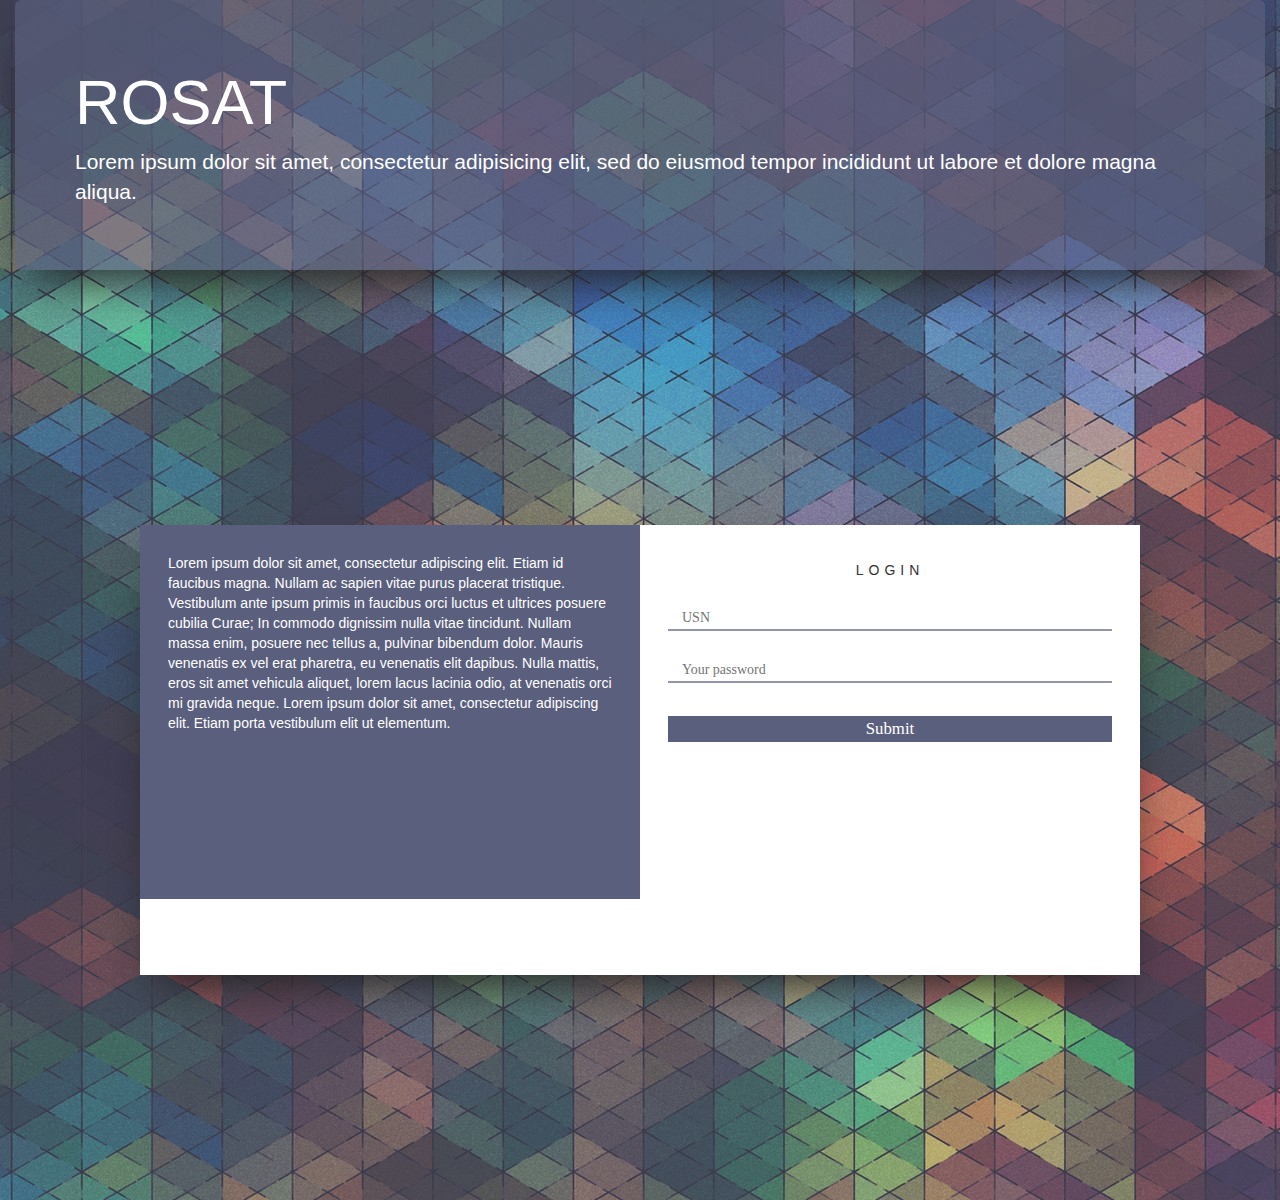
<file: index.html>
<!DOCTYPE html>
<html lang="en">
<head>
  <title>ROSAT</title>
  <meta charset="utf-8">
  <meta name="viewport" content="width=device-width, initial-scale=1">
  <link href="css/style0.css" rel="stylesheet">
  <link href="bootstrap/css/bootstrap.min.css" rel="stylesheet">
  <script src="bootstrap/js/bootstrap.min.js"></script>
  <script src="https://ajax.googleapis.com/ajax/libs/jquery/1.12.4/jquery.min.js"></script>
  </head>
<body>
  <div class="container-fluid">
  <div class="jumbotron">
      <h1>ROSAT</h1>
      <p>Lorem ipsum dolor sit amet, consectetur adipisicing elit, sed do eiusmod tempor incididunt ut labore et dolore magna aliqua.</p>
    </div>
  <div class="contain-all">
      <div class="container-fluid form-wrap">
    <div class="row">
      <div class="col-md-6 details">
        <p>Lorem ipsum dolor sit amet, consectetur adipiscing elit. Etiam id faucibus magna. Nullam ac sapien vitae purus placerat tristique. Vestibulum ante ipsum primis in faucibus orci luctus et ultrices posuere cubilia Curae; In commodo dignissim nulla vitae tincidunt. Nullam massa enim, posuere nec tellus a, pulvinar bibendum dolor. Mauris venenatis ex vel erat pharetra, eu venenatis elit dapibus. Nulla mattis, eros sit amet vehicula aliquet, lorem lacus lacinia odio, at venenatis orci mi gravida neque. Lorem ipsum dolor sit amet, consectetur adipiscing elit. Etiam porta vestibulum elit ut elementum.</p>
      </div>
      <div class="col-md-6">
        <form action="index1.html">
          <h5>Login</h5>
          <input type="text" placeholder="USN" required>
          <input type="password" placeholder="Your password" required>
          <input type="Submit" value="Submit"/>
        </form>
      </div>
    </div>
  </div>
</div>
</div>
</body>
</html>
</file>
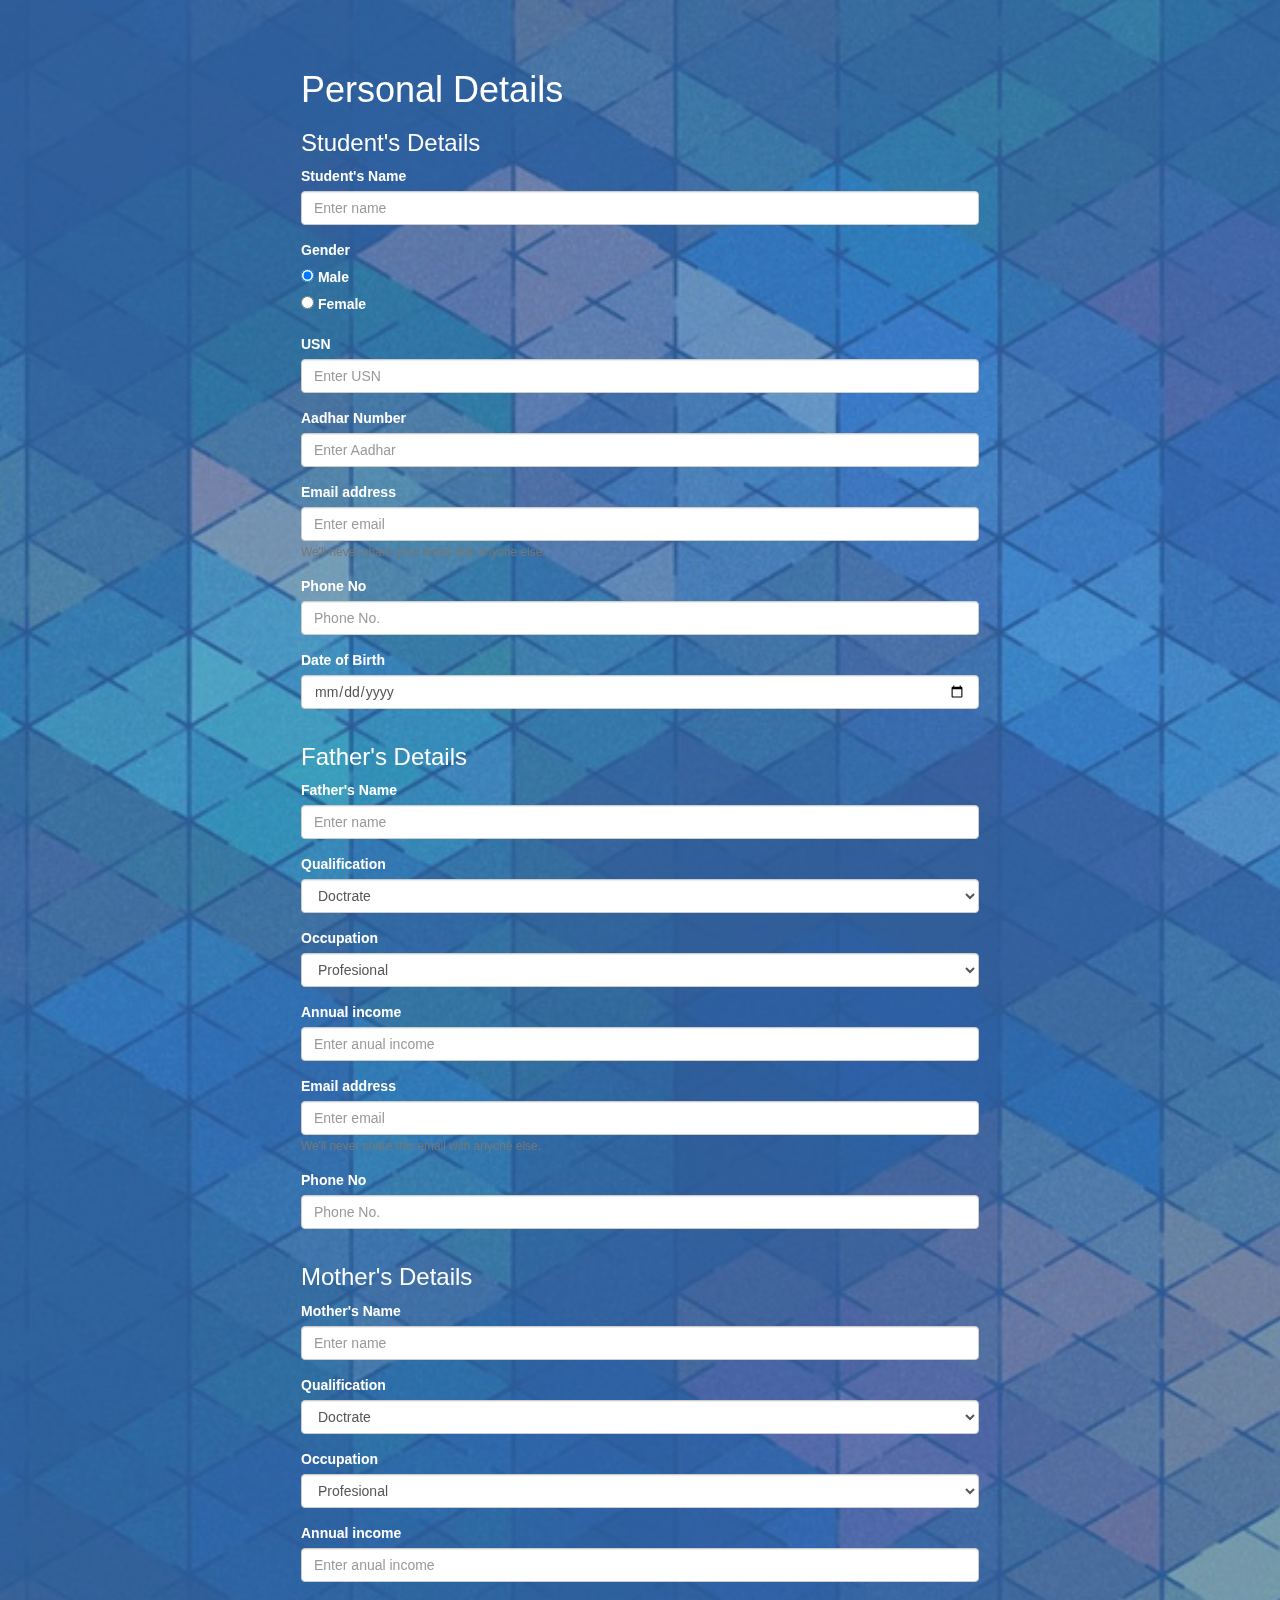
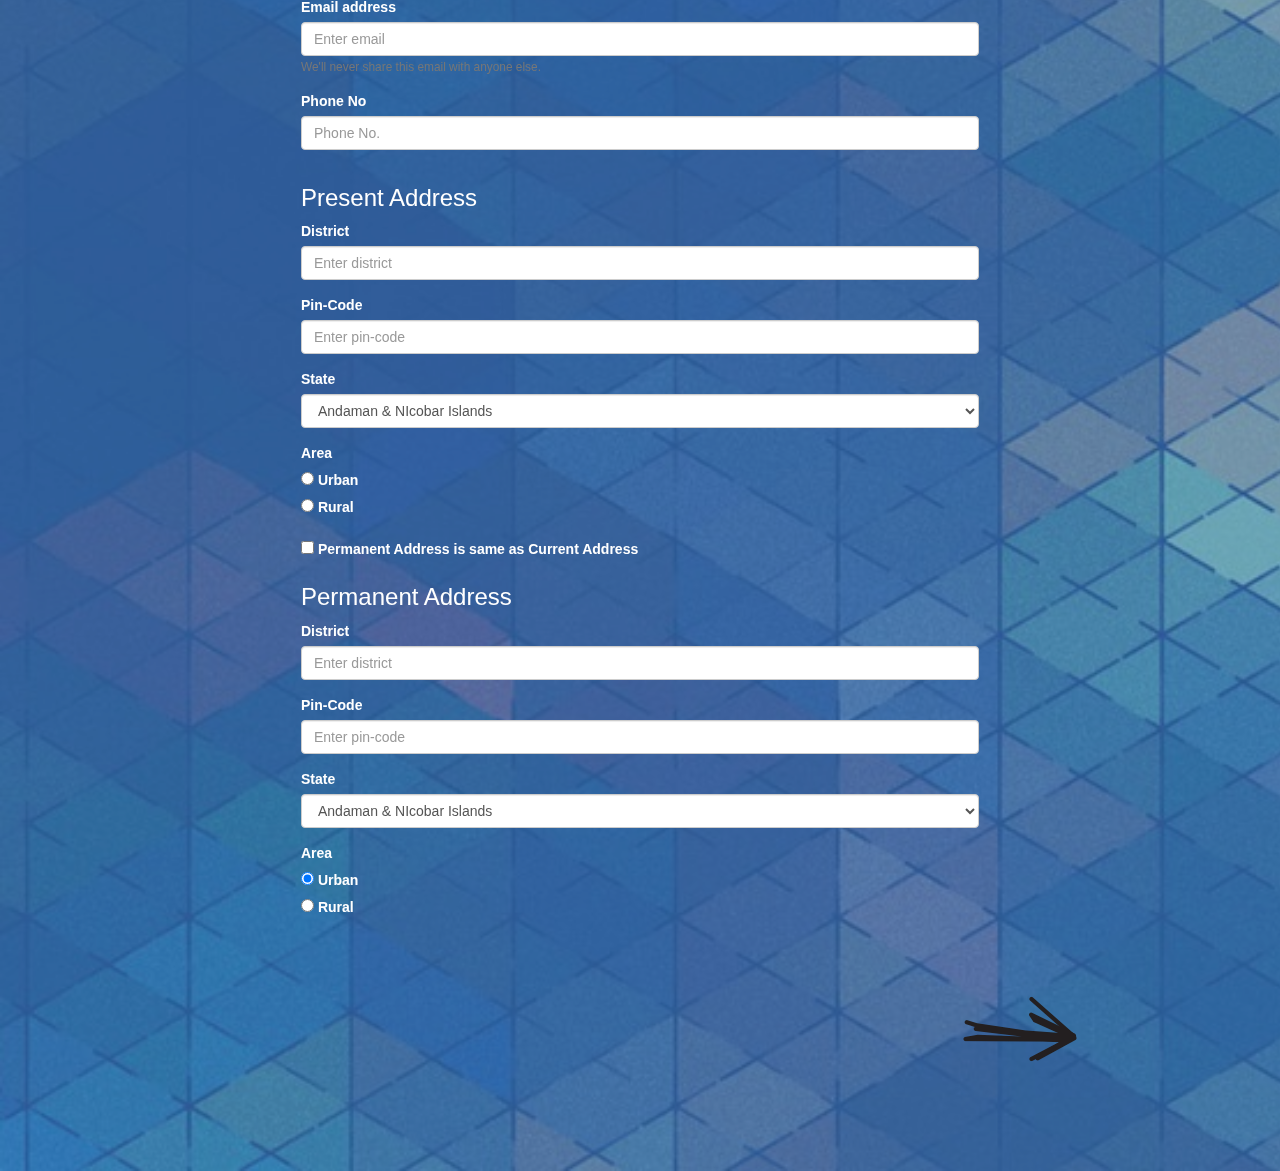
<file: index1.html>
<!DOCTYPE html>
<html lang="en">
<head>
    <title>ROSAT</title>
    <meta charset="utf-8">
    <meta name="viewport" content="width=device-width, initial-scale=1">

    <link rel="stylesheet" href="css/style1.css">
    <link rel="stylesheet" href="https://maxcdn.bootstrapcdn.com/bootstrap/3.3.7/css/bootstrap.min.css">

    <script src="js/jquery-2.1.4.min.js"></script>

    <script src="bootstrap/js/bootstrap.min.js"></script>
    <script src="js/script1.js"></script>


    <style>
        .carousel-inner > .item > img,
        .carousel-inner > .item > a > img {
            width: 70%;
            margin: auto;
        }
    </style>
</head>
<body>
<div id="myCarousel" class="carousel slide" data-ride="carousel" data-interval="false">

    <!-- Wrapper for slides -->
    <div class="carousel-inner" role="listbox">
        <div class="item active">
            <form id="section1" class="container-fluid ">

                <!--- -----------------------------------------------------------
                    div container 1 : Student's Details -->
                <div class="container1 container-fluid ">
                    <h1>Personal Details</h1>
                    <h3>Student's Details</h3>
                    <div class="form-group">
                        <label for="text-input">Student's Name</label>
                        <input type="text" class="form-control" placeholder="Enter name" required>
                    </div>
                    <fieldset class="form-group">
                        <label>Gender</label>
                        <div class="form-check">
                            <label class="form-check-label">
                                <input type="radio" name="optionsRadios1" value="option1" checked>
                                Male
                            </label>
                        </div>
                        <div class="form-check">
                            <label class="form-check-label">
                                <input type="radio" name="optionsRadios1" value="option2">
                                Female
                            </label>
                        </div>
                    </fieldset>
                    <div class="form-group">
                        <label for="usn-input">USN</label>
                        <input type="text" class="form-control" placeholder="Enter USN" required>
                    </div>
                    <div class="form-group">
                        <label for="aadhaar-input">Aadhar Number</label>
                        <input type="text" class="form-control" placeholder="Enter Aadhar">
                    </div>
                    <div class="form-group">
                        <label for="InputEmail1">Email address</label>
                        <input type="email" class="form-control" placeholder="Enter email" required>
                        <small id="emailHelp" class="form-text text-muted">We'll never share your email with anyone
                            else.
                        </small>
                    </div>
                    <div class="form-group">
                        <label for="phone-input">Phone No</label>
                        <input type="tel" class="form-control" placeholder="Phone No." required>
                    </div>
                    <div class="form-group">
                      <label for="start_date">Date of Birth</label>
                      <input type="date" class="form-control" name="start_date" id="start_date" placeholder="mm/dd/yyyy">
                       </div>
                </div>

                <!-- ------------------------------------------------------------
                    div container 2 : Father's Details-->
                <div class="container2 container-fluid">
                    <h3>Father's Details</h3>
                    <div class="form-group">
                        <label for="text-input">Father's Name</label>
                        <input type="text" class="form-control" placeholder="Enter name" required>
                    </div>
                    <div class="form-group">
                        <label for="Select1">Qualification</label>
                        <select class="form-control">
                            <option>Doctrate</option>
                            <option>PG</option>
                            <option>UG</option>
                            <option>Higher Secondary</option>
                            <option>Diploma</option>
                            <option>Matriculation</option>
                            <option>Below Matriculation</option>
                            <option>No Formal Education</option>
                        </select>
                    </div>
                    <div class="form-group">
                        <label for="Select1">Occupation</label>
                        <select class="form-control">
                            <option>Profesional</option>
                            <option>Business</option>
                            <option>Government Services</option>
                            <option>No Employement</option>
                        </select>
                    </div>
                    <div class="form-group">
                        <label for="text-input">Annual income</label>
                        <input type="text" class="form-control" placeholder="Enter anual income" required>
                    </div>
                    <div class="form-group">
                        <label for="InputEmail1">Email address</label>
                        <input type="email" class="form-control" placeholder="Enter email">
                        <small class="form-text text-muted">We'll never share this email with anyone else.</small>
                    </div>
                    <div class="form-group">
                        <label for="phone-input">Phone No</label>
                        <input type="tel" class="form-control" placeholder="Phone No." required>
                    </div>
                </div>

                <!--- -----------------------------------------------------------
                <!-- div container 3 : Mother's Details-->
                <div class="container3 container-fluid">
                    <h3>Mother's Details</h3>
                    <div class="form-group">
                        <label for="text-input">Mother's Name</label>
                        <input type="text" class="form-control" placeholder="Enter name" required>
                    </div>
                    <div class="form-group">
                        <label for="Select1">Qualification</label>
                        <select class="form-control">
                            <option>Doctrate</option>
                            <option>PG</option>
                            <option>UG</option>
                            <option>Higher Secondary</option>
                            <option>Diploma</option>
                            <option>Matriculation</option>
                            <option>Below Matriculation</option>
                            <option>No Formal Education</option>
                        </select>
                    </div>
                    <div class="form-group">
                        <label for="Select1">Occupation</label>
                        <select class="form-control">
                            <option>Profesional</option>
                            <option>Business</option>
                            <option>Government Services</option>
                            <option>Home Maker</option>
                        </select>
                    </div>
                    <div class="form-group">
                        <label for="text-input">Annual income</label>
                        <input type="text" class="form-control" placeholder="Enter anual income">
                    </div>
                    <div class="form-group">
                        <label for="InputEmail1">Email address</label>
                        <input type="email" class="form-control" placeholder="Enter email">
                        <small id="emailHelp" class="form-text text-muted">We'll never share this email with anyone
                            else.
                        </small>
                    </div>
                    <div class="form-group">
                        <label for="phone-input">Phone No</label>
                        <input type="tel" class="form-control" placeholder="Phone No.">
                    </div>
                </div>

                <!--- -----------------------------------------------------------
                <!-- div container 4 : Address Details-->
                <div class="container4 container-fluid">
                    <h3>Present Address</h3>
                    <div class="form-group">
                        <label for="text-input">District</label>
                        <input type="text" class="form-control" placeholder="Enter district" required>
                    </div>
                    <div class="form-group">
                        <label for="text-input">Pin-Code</label>
                        <input type="text" class="form-control" placeholder="Enter pin-code" required>
                    </div>
                    <div class="form-group">
                        <label for="Select1">State</label>
                        <select class="form-control">
                            <option>Andaman & NIcobar Islands</option>
                            <option>Andhra Pradesh</option>
                            <option>Arunachal Pradesh</option>
                            <option>Assam</option>
                            <option>Bihar</option>
                            <option>Chandigarh</option>
                            <option>Chattisgarh</option>
                            <option>Dadra And Nagar Haveli</option>
                            <option>Daman and Diu</option>
                            <option>New Delhi</option>
                            <option>Goa</option>
                            <option>Gujarat</option>
                            <option>Haryana</option>
                            <option>Himachal Pradesh</option>
                            <option>Jammu & Kashmir</option>
                            <option>Jharkhand</option>
                            <option>Krnataka</option>
                            <option>Kerela</option>
                            <option>Lakshadweep</option>
                            <option>Madhya Pradesh</option>
                            <option>Maharashtra</option>
                            <option>Manipur</option>
                            <option>Meghalaya</option>
                            <option>Mizoram</option>
                            <option>Nagaland</option>
                            <option>Odisha</option>
                            <option>Puducherry</option>
                            <option>Punjab</option>
                            <option>Rajasthan</option>
                            <option>Sikkim</option>
                            <option>Tamil Nadu</option>
                            <option>Telangana</option>
                            <option>Tripura</option>
                            <option>Uttar Pradesh</option>
                            <option>Uttarakhand</option>
                            <option>West Bengal</option>
                        </select>
                    </div>
                    <fieldset class="form-group">
                        <label>Area</label>
                        <div class="form-check">
                            <label class="form-check-label">
                                <input type="radio" name="optionsRadios2" value="option1" checked>
                                Urban
                            </label>
                        </div>
                        <div class="form-check">
                            <label class="form-check-label">
                                <input type="radio" name="optionsRadios2" value="option2">
                                Rural
                            </label>
                        </div>
                    </fieldset>
                    <label class="form-check-label">
                        <input id="permanentAddrCheck" type="checkbox">
                        Permanent Address is same as Current Address
                    </label>
                    <div id="permanent-address-wrap">
                        <h3>Permanent Address</h3>
                        <div class="form-group">
                            <label for="text-input">District</label>
                            <input type="text" class="form-control" placeholder="Enter district" >
                        </div>
                        <div class="form-group">
                            <label for="text-input">Pin-Code</label>
                            <input type="text" class="form-control" placeholder="Enter pin-code" >
                        </div>
                        <div class="form-group">
                            <label for="Select1">State</label>
                            <select class="form-control">
                                <option>Andaman & NIcobar Islands</option>
                                <option>Andhra Pradesh</option>
                                <option>Arunachal Pradesh</option>
                                <option>Assam</option>
                                <option>Bihar</option>
                                <option>Chandigarh</option>
                                <option>Chattisgarh</option>
                                <option>Dadra And Nagar Haveli</option>
                                <option>Daman and Diu</option>
                                <option>New Delhi</option>
                                <option>Goa</option>
                                <option>Gujarat</option>
                                <option>Haryana</option>
                                <option>Himachal Pradesh</option>
                                <option>Jammu & Kashmir</option>
                                <option>Jharkhand</option>
                                <option>Krnataka</option>
                                <option>Kerela</option>
                                <option>Lakshadweep</option>
                                <option>Madhya Pradesh</option>
                                <option>Maharashtra</option>
                                <option>Manipur</option>
                                <option>Meghalaya</option>
                                <option>Mizoram</option>
                                <option>Nagaland</option>
                                <option>Odisha</option>
                                <option>Puducherry</option>
                                <option>Punjab</option>
                                <option>Rajasthan</option>
                                <option>Sikkim</option>
                                <option>Tamil Nadu</option>
                                <option>Telangana</option>
                                <option>Tripura</option>
                                <option>Uttar Pradesh</option>
                                <option>Uttarakhand</option>
                                <option>West Bengal</option>
                            </select>
                        </div>
                        <fieldset class="form-group">
                            <label>Area</label>
                            <div class="form-check">
                                <label class="form-check-label">
                                    <input type="radio" name="optionsRadios2" value="option1" checked>
                                    Urban
                                </label>
                            </div>
                            <div class="form-check">
                                <label class="form-check-label">
                                    <input type="radio" name="optionsRadios2" value="option2">
                                    Rural
                                </label>
                            </div>
                        </fieldset>
                    </div>
                </div>


                <label for="section1-submit" role="button" class="nextButton" data-aria-formId="section1">
                    <input id="section1-submit" type="submit" style="display: none">
                    <span class="nextButton"><img src="images/next.png"></span>
                    <span class="sr-only">Next</span>
                </label>


            </form>
        </div>

        <div class="item">
            <form id="section2" class="container-fluid">

                <!--- -----------------------------------------------------------
                    div container 6 : Class 10th details -->
                <div class="container6 container-fluid">
                    <h1>Academic Details</h1>
                    <br>
                    <h3>Class 10th Details</h3>
                    <fieldset class="form-group">
                        <div class="form-check">
                            <label for="text-input">Score</label>
                            <input type="text" class="form-control" placeholder="Enter Score">
                            <div>
                                <label class="form-check-label">
                                    <input type="radio" name="optionsRadios3" value="option1" checked>
                                    GPA
                                </label>
                            </div>
                            <div class="form-check">
                                <label class="form-check-label">
                                    <input type="radio" name="optionsRadios3" value="option2">
                                    Grade
                                </label>
                            </div>
                            <div>
                                <label class="form-check-label">
                                    <input type="radio" name="optionsRadios3" value="option1" checked>
                                    Percentage
                                </label>
                            </div>
                        </div>
                    </fieldset>
                    <div class="element-radio">
                        <label class="title">Board</label>
                        <div class="column column2">
                            <label>
                                <input type="radio" name="children" value="Yes" onChange="findselected()"/>
                                <span>CBSE</span>
                            </label>
                        </div>
                        <div class="column column2">
                            <label>
                                <input type="radio" name="children" value="Yes" onChange="findselected()"/>
                                <span>ICSE</span>
                            </label>
                        </div>
                        <span class="clearfix"></span>
                    </div>
                    <div class="column column2">
                        <label>
                            <input type="radio" name="children" value="No" checked="checked" onChange="findselected()"/>
                            <span>State</span>
                            <div class="form-group">
                                <select class="form-control">
                                    <option>Andaman & NIcobar Islands</option>
                                    <option>Andhra Pradesh</option>
                                    <option>Arunachal Pradesh</option>
                                    <option>Assam</option>
                                    <option>Bihar</option>
                                    <option>Chandigarh</option>
                                    <option>Chattisgarh</option>
                                    <option>Dadra And Nagar Haveli</option>
                                    <option>Daman and Diu</option>
                                    <option>New Delhi</option>
                                    <option>Goa</option>
                                    <option>Gujarat</option>
                                    <option>Haryana</option>
                                    <option>Himachal Pradesh</option>
                                    <option>Jammu & Kashmir</option>
                                    <option>Jharkhand</option>
                                    <option>Krnataka</option>
                                    <option>Kerela</option>
                                    <option>Lakshadweep</option>
                                    <option>Madhya Pradesh</option>
                                    <option>Maharashtra</option>
                                    <option>Manipur</option>
                                    <option>Meghalaya</option>
                                    <option>Mizoram</option>
                                    <option>Nagaland</option>
                                    <option>Odisha</option>
                                    <option>Puducherry</option>
                                    <option>Punjab</option>
                                    <option>Rajasthan</option>
                                    <option>Sikkim</option>
                                    <option>Tamil Nadu</option>
                                    <option>Telangana</option>
                                    <option>Tripura</option>
                                    <option>Uttar Pradesh</option>
                                    <option>Uttarakhand</option>
                                    <option>West Bengal</option>
                                </select>
                            </div>
                        </label>
                    </div>

                    <div class="element-radio">
                        <label class="title">Medium of instruction</label>
                        <div class="column column11">
                            <label>
                                <input type="radio" name="childrenc" value="Yes" onChange="findselectedc()"/>
                                <span>English</span>
                            </label>
                        </div>
                        <div class="column column12">
                            <label>
                                <input type="radio" name="childrenc" value="No" checked="checked"
                                       onChange="findselectedc()"/>
                                <span>Local</span>
                                <div class="form-group">
                                    <input type="text" id="inputtextc" class="form-control" placeholder="Mention">
                                </div>
                            </label>
                        </div>
                        <span class="clearfix"></span>
                    </div>
                    <div class="form-check">
                        <label for="text-input">School</label>
                        <input type="text" class="form-control" placeholder="Enter School" required>
                    </div>
                    <fieldset class="form-group">
                        <label>Area</label>
                        <div class="form-check">
                            <label class="form-check-label">
                                <input type="radio" name="optionsRadios4" value="option1" checked>
                                Urban
                            </label>
                        </div>
                        <div class="form-check">
                            <label class="form-check-label">
                                <input type="radio" name="optionsRadios4" value="option2">
                                Rural
                            </label>
                        </div>
                    </fieldset>
                </div>

                <!--- -----------------------------------------------------------
                    div container 7 : Class 12th details -->
                <div class="container7 container-fluid">
                    <h3>Class 12th Details</h3>
                    <fieldset class="form-group">
                        <div class="form-check">
                            <label for="text-input">Score</label>
                            <input type="text" class="form-control" placeholder="Enter Score %" required/>
                        </div>
                    </fieldset>
                    <div class="element-radio">
                        <label class="title">Board</label>
                        <div class="column column2">
                            <label>
                                <input type="radio" name="childreng" value="Yes" onChange="findselectedg()"/>
                                <span>CBSE</span>
                            </label>
                        </div>
                        <div class="column column2">
                            <label>
                                <input type="radio" name="childreng" value="Yes" onChange="findselectedg()"/>
                                <span>ICSE</span>
                            </label>
                        </div>
                        <span class="clearfix"></span>
                        <div class="column column2">
                            <label>
                                <input type="radio" name="childreng" value="No" checked="checked"
                                       onChange="findselectedg()"/>
                                <span>State</span>
                                <div class="form-group">
                                    <input type="text" id="inputtextg" class="form-control" placeholder="Enter state">
                                </div>
                            </label>
                        </div>
                        <span class="clearfix"></span>
                    </div>
                    <div class="form-group">
                        <label for="Select1">State</label>
                        <select class="form-control">
                            <option>Andaman & NIcobar Islands</option>
                            <option>Andhra Pradesh</option>
                            <option>Arunachal Pradesh</option>
                            <option>Assam</option>
                            <option>Bihar</option>
                            <option>Chandigarh</option>
                            <option>Chattisgarh</option>
                            <option>Dadra And Nagar Haveli</option>
                            <option>Daman and Diu</option>
                            <option>New Delhi</option>
                            <option>Goa</option>
                            <option>Gujarat</option>
                            <option>Haryana</option>
                            <option>Himachal Pradesh</option>
                            <option>Jammu & Kashmir</option>
                            <option>Jharkhand</option>
                            <option>Krnataka</option>
                            <option>Kerela</option>
                            <option>Lakshadweep</option>
                            <option>Madhya Pradesh</option>
                            <option>Maharashtra</option>
                            <option>Manipur</option>
                            <option>Meghalaya</option>
                            <option>Mizoram</option>
                            <option>Nagaland</option>
                            <option>Odisha</option>
                            <option>Puducherry</option>
                            <option>Punjab</option>
                            <option>Rajasthan</option>
                            <option>Sikkim</option>
                            <option>Tamil Nadu</option>
                            <option>Telangana</option>
                            <option>Tripura</option>
                            <option>Uttar Pradesh</option>
                            <option>Uttarakhand</option>
                            <option>West Bengal</option>
                        </select>
                    </div>
                    <div class="form-check">
                        <label for="text-input">School</label>
                        <input type="text" class="form-control" placeholder="Enter School" required/>
                    </div>
                    <div class="area2">
                        <fieldset class="form-group">
                            <label>Area</label>
                            <div class="form-check">
                                <label class="form-check-label">
                                    <input type="radio" name="optionsRadio5" value="option1" checkeds>
                                    Urban
                                </label>
                            </div>
                            <div class="form-check">
                                <label class="form-check-label">
                                    <input type="radio" name="optionsRadio5" value="option2">
                                    Rural
                                </label>
                            </div>
                        </fieldset>
                    </div>
                    <div class="element-radio">
                        <label class="title">Medium of instruction</label>
                        <div class="column column11">
                            <label>
                                <input type="radio" name="childrena" value="Yes" onChange="findselecteda()"/>
                                <span>English</span>
                            </label>
                        </div>
                        <div class="column column12">
                            <label>
                                <input type="radio" name="childrena" value="No" checked="checked"
                                       onChange="findselecteda()"/>
                                <span>Local</span>
                                <div class="form-group">
                                    <input type="text" id="inputtexta" class="form-control" placeholder="Mention">
                                </div>
                            </label>
                        </div>
                        <span class="clearfix"></span>
                    </div>
                </div>

                <!--- -----------------------------------------------------------
                    div container 6 : Admission details -->
                <div class="container8 container-fluid">
                    <h3>Admission Details</h3>
                    <div class="exam">
                        <fieldset class="form-group">
                            <label>Qualifying Exam</label>
                            <div class="form-check">
                                <label class="form-check-label">
                                    <input type="radio" name="optionsRadios6" value="option1" checked>
                                    CET
                                </label>
                            </div>
                            <div class="form-check">
                                <label class="form-check-label">
                                    <input type="radio" name="optionsRadios6" value="option2">
                                    Comed-K
                                </label>
                            </div>
                            <div class="form-check">
                                <label class="form-check-label">
                                    <input type="radio" name="optionsRadios6" value="option3" required>
                                    None
                                </label>
                            </div>
                        </fieldset>
                    </div>
                    <div class="form-group">
                        <label for="text-input">Score</label>
                        <input type="text" class="form-control" placeholder="Score" required>
                        <label for="text-input">Rank</label>
                        <input type="text" class="form-control" placeholder="Rank" required>
                    </div>
                    <div class="form-group">
                        <label for="Select1">Admitted under quota</label>
                        <select class="form-control">
                            <option>Rural Candidates</option>
                            <option>Kannada Medium</option>
                            <option>Jammu and Kashmir Migrants</option>
                            <option>OBC/SC/ST under category - 1, 2A, 2B, 3A, 3B</option>
                            <option>Defence Personnel of Karnataka Origin</option>
                            <option>Sports Special Category</option>
                            <option>Scouts and Guides</option>
                            <option>NCC Category</option>
                            <option>Supernumerary Category</option>
                        </select>
                    </div>
                </div>

                <!--- -----------------------------------------------------------
                    div container 13 : Interests -->
                <div class="container13 container-fluid">
                    <h3>Interested In</h3>
                    <div class="element-checkbox">
                        <label class="title"></label>
                        <div class="column column11">
                            <label>
                                <input type="checkbox" value="" onChange="findselectedd()"/>
                                <span>Enterprenuer</span>
                            </label>
                        </div>
                        <div class="column column11">
                            <label>
                                <input type="checkbox" value="" onChange="findselectedd()"/>
                                <span>Professional</span>
                            </label>
                        </div>
                        <div class="column column11">
                            <label>
                                <input type="checkbox" value="" onChange="findselectedd()"/>
                                <span>MTech</span>
                            </label>
                        </div>
                        <div class="column column11">
                            <label>
                                <input type="checkbox" value="" onChange="findselectedd()"/>
                                <span>MS</span>
                            </label>
                        </div>
                        <span class="clearfix"></span>
                    </div>
                </div>

                <!--data-slide="next" -->
                <label for="section2-submit" role="button" class="nextButton" data-aria-formId="section2">
                    <input id="section2-submit" type="submit" style="display: none">
                    <span class="nextButton"><img src="images/next.png"></span>
                    <span class="sr-only">Next</span>
                </label>

            </form>
        </div>

        <div class="item">
            <!--TODO: Make a row of each field which needs an add-more btn-->
            <!--TODO: Add an add-more btn to all required fields-->

            <form action="index2.html" id="section3" class="container-fluid">
                <!-- -----------------------------------------------------------
                    div container 9 : Curricular details-->
                <div class="container9 container-fluid">
                    <h1>Curricular, Co-curricular, extra-curricular information</h1>
                    <br>
                    <h3>Curricular Details</h3>
                    <label>Awards</label>
                    <br>
                    <input class="form-control" list="curr" name="curr"/>
                    <datalist id="curr">
                        <option value="None">
                        <option value="Best Student">
                        <option value="School Captain">
                        <option value="House/Club Captain">
                        <option value="Certificate of Merit">
                        <option value="Full Attendance">
                        <option value="International Mathematics Olympiad (IMO)">
                        <option value="International Physics Olympiad (IPhO)">
                        <option value="International Chemistry Olympiad (IChO)">
                        <option value="International Biology Olympiad (IBO)">
                        <option value="International Informatics Olympiad(IOI)">
                        <option value="NTSE">
                    </datalist>
                    <!-- <div class="form-group">
                          <label for="InputFile">Attach file</label>
                          <input type="file" class="form-control-file" id="exampleInputFile" aria-describedby="fileHelp">
                          <small id="fileHelp" class="form-text text-muted">Attach certificates here</small>
                        </div>-->
                </div>

                <!--- ----------------------------------------------------------
                    div container 10 : Co-Curricular details-->
                <div class="container10 container-fluid">
                    <h3>Co-Curricular Details</h3>
                    <div class="form-group">
                        <label for="text-input">Name Technical Skill(s)</label>
                        <div class="area">
                            <input class="form-control" list="skills" name="skills" type="text" required/>
                            <datalist id="skills">
                                <option value="None">
                                <option value="Analytics">
                                <option value="Analytical">
                                <option value="Applications">
                                <option value="Application Development">
                                <option value="Big Data">
                                <option value="Business Analytics">
                                <option value="Business Intelligence">
                                <option value="Business Process Modeling">
                                <option value="Cloud Computing">
                                <option value="Code">
                                <option value="Coding">
                                <option value="Computer">
                                <option value="Communication">
                                <option value="Content Strategy">
                                <option value="Content Management">
                                <option value="Configuration">
                                <option value="Critical Thinking">
                                <option value="Customer Support">
                                <option value="Database">
                                <option value="Data Analysis">
                                <option value="Data Analytics">
                                <option value="Data Intelligence">
                                <option value="Data Mining">
                                <option value="Data Science">
                                <option value="Data Strategy">
                                <option value="Data Storage">
                                <option value="Database Administration">
                                <option value="Design">
                                <option value="Desktop Support">
                                <option value="Developer">
                                <option value="Development">
                                <option value="Documentation">
                                <option value="Emerging Technologies">
                                <option value="File Systems">
                                <option value="Flexibility">
                                <option value="Hardware">
                                <option value="Help Desk">
                                <option value="Implementation">
                                <option value="Internet">
                                <option value="Information Systems">
                                <option value="Installation">
                                <option value="Integrated Technologies">
                                <option value="IT Manager">
                                <option value="IT Optimization">
                                <option value="IT Security">
                                <option value="IT Soft Skills">
                                <option value="IT Solutions">
                                <option value="IT Support">
                                <option value="Languages">
                                <option value="Logical Thinking">
                                <option value="Leadership">
                                <option value="Linux">
                                <option value="Management">
                                <option value="Messaging">
                                <option value="Methodology">
                                <option value="Metrics">
                                <option value="Microsoft Office">
                                <option value="Mobile Applications">
                                <option value="Motivation">
                                <option value="Networks">
                                <option value="Network Operations">
                                <option value="Networking">
                                <option value="Operating Systems">
                                <option value="Operations">
                                <option value="Organization">
                                <option value="Presentation">
                                <option value="Programming">
                                <option value="Problem Solving">
                                <option value="Product Development">
                                <option value="Product Support">
                                <option value="Product Management">
                                <option value="Product Training">
                                <option value="Project Management">
                                <option value="Repairs">
                                <option value="Reporting">
                                <option value="Search Engine Optimization (SEO)">
                                <option value="Security">
                                <option value="Servers">
                                <option value="Software">
                                <option value="Software Development">
                                <option value="Software Engineering">
                                <option value="Software Quality Assurance (QA)">
                                <option value="Storage">
                                <option value="Support">
                                <option value="Systems Software">
                                <option value="Team Building">
                                <option value="Team Oriented">
                                <option value="Teamwork">
                                <option value="Tech Skills Listed by Job">
                                <option value="Tech Support">
                                <option value="Technical">
                                <option value="Technology">
                                <option value="Technical Services">
                                <option value="Tech Skills Listed by Job">
                                <option value="Technical Support">
                                <option value="Technical Writing">
                                <option value="Testing">
                                <option value="Tools">
                                <option value="Time Management">
                                <option value="Technical Writing">
                                <option value="Training">
                                <option value="Troubleshooting">
                                <option value="UI / UX">
                                <option value="User Experience Design">
                                <option value="Virtualization">
                                <option value="Web">
                                <option value="Web Development">
                                <option value="Web Design">
                            </datalist>

                        </div>
                    </div>
                    <div class="element-checkbox">
                        <label class="title">Type</label>
                        <div class="column column11">
                            <label>
                                <input type="checkbox"/>
                                <span>Training</span>
                            </label>
                        </div>
                        <div class="column column11">
                            <label>
                                <input type="checkbox"/>
                                <span>Workshop</span>
                            </label>
                        </div>
                        <div class="column column11">
                            <label>
                                <input type="checkbox"/>
                                <span>Certification Course</span>
                            </label>
                        </div>
                        <div class="column column11">
                            <label>
                                <input type="checkbox"/>
                                <span>Self Trained</span>
                            </label>
                        </div>
                        <span class="clearfix"></span>
                    </div>
                    <div class="form-group">
                        <h4>Inter-school/ inter college Competition</h4>
                        <label class="title">Type</label>
                        <div class="area2">
                            <input class="form-control" list="comp" name="comp" required/>
                            <datalist id="comp">
                                <option value="Technical/Science Quiz">
                                <option value=" Debate">
                                <option value="Group discussion">
                                <option value="Essay writing">
                                <option value="Paper presentation">
                                <option value="Science projects">
                                <option value="None">
                            </datalist>
                        </div>
                    </div>
                </div>

                <!-- ----------------------------------------------------------
                    div container 11 : Extra-Curricular details -->
                <div class="container11 container-fluid">
                    <h3>Sports</h3>
                    <h4>Extra-Curriculars</h4>
                    <div class="form-group">
                        <label>
                            <span>Name of Sport(s)</span>
                        </label>
                        <div class="area3">
                            <input  class="form-control" list="sports" name="sport" required/>
                            <datalist id="sports">
                                <option value="Archery">
                                <option value="Athletics">
                                <option value="Baseball">
                                <option value="Basketball">
                                <option value="Boxing">
                                <option value="Cricket">
                                <option value="Cycling">
                                <option value="Darts">
                                <option value="Football">
                                <option value="Gymnastics">
                                <option value="Hockey">
                                <option value="Judo">
                                <option value="Swimming">
                                <option value="Table tennis">
                                <option value="Tennis">
                                <option value="Vollyball">
                                <option value="Weightlifting">
                                <option value="Wrestling">
                                <option value="None">

                            </datalist>
                        </div>
                    </div>
                    <div class="capacity">
                        <label class="title">Capacity at which you participated</label>
                        <div class="column column11">
                            <label>
                                <input type="checkbox" />
                                <span>Inter-school/Inter-college</span>
                            </label>
                        </div>
                        <div class="column column11">
                            <label>
                                <input type="checkbox"/>
                                <span>Taluk</span>
                            </label>
                        </div>
                        <div class="column column11">
                            <label>
                                <input type="checkbox"/>
                                <span>District</span>
                            </label>
                        </div>
                        <div class="column column11">
                            <label>
                                <input type="checkbox"/>
                                <span>State</span>
                            </label>
                        </div>
                        <div class="column column11">
                            <label>
                                <input type="checkbox"/>
                                <span>National</span>
                            </label>
                        </div>
                        <div class="column column11">
                            <label>
                                <input type="checkbox"/>
                                <span>International</span>
                            </label>
                        </div>
                        <div class="column column11">
                            <label>
                                <input type="checkbox"/>
                                <span>None</span>
                            </label>
                        </div>
                        <span class="clearfix"></span>
                    </div>
                    <!--    <div class="form-group">
                       <label for="InputFile">Attach file</label>
                       <input type="file" class="form-control-file" id="exampleInputFile" aria-describedby="fileHelp">
                       <small id="fileHelp" class="form-text text-muted">Attach certificates here</small>
                     </div>-->
                </div>

                <!-- ----------------------------------------------------------
                    div container 12 : Extra-Curricular(cultural) details -->
                <div class="container12 container-fluid">
                    <h3>Cultural</h3>
                    <div class="form-group">
                        <label>
                            <span>Name of Skill(s)</span>
                        </label>
                        <div class="area4">
                            <input  class="form-control" list="cult" name="cult"  required/>
                            <datalist id="cult">
                                <option value="Dance">
                                <option value="Singing">
                                <option value="Instrument">
                                <option value="Modelling">
                                <option value="Fashion Designing">
                                <option value="Interior Designing">
                                <option value="Stiching">
                                <option value="Acting">
                                <option value="Directing">
                                <option value="DJ">
                                <option value="Drawing">
                                <option value="Craft">
                                <option value="Painting">
                                <option value="None">
                            </datalist>
                        </div>
                    </div>
                    <div class="capacity">
                        <label class="title">Capacity at which you participated</label>
                        <div class="column column11">
                            <label>
                                <input type="checkbox" />
                                <span>Inter-school/Inter-college</span>
                            </label>
                        </div>
                        <div class="column column11">
                            <label>
                                <input type="checkbox"/>
                                <span>Taluk</span>
                            </label>
                        </div>
                        <div class="column column11">
                            <label>
                                <input type="checkbox"/>
                                <span>District</span>
                            </label>
                        </div>
                        <div class="column column11">
                            <label>
                                <input type="checkbox"/>
                                <span>State</span>
                            </label>
                        </div>
                        <div class="column column11">
                            <label>
                                <input type="checkbox"/>
                                <span>National</span>
                            </label>
                        </div>
                        <div class="column column11">
                            <label>
                                <input type="checkbox"/>
                                <span>International</span>
                            </label>
                        </div>
                        <div class="column column11">
                            <label>
                                <input type="checkbox"/>
                                <span>None</span>
                            </label>
                        </div>
                        <span class="clearfix"></span>
                    </div>

                    <!--   <div class="form-group">
                          <label>Certification(if any)</label>
                          <label for="InputFile">Attach file</label>
                          <input type="file" class="form-control-file" id="exampleInputFile" aria-describedby="fileHelp">
                          <small id="fileHelp" class="form-text text-muted">Attach certificates here</small>
                        </div>
                      -->
                </div>

                  <label for="section3-submit" role="button" class="submitButton btn" data-aria-formId="section3">
                    <input id="section3-submit" type="submit" style="display: none">
                    <span class="submitButton"><img src="images/submit.png"></span>
                    <span class="sr-only">Submit</span>
                </label>

            </form>
        </div>
    </div>
</div>
</body>
</html>
</file>
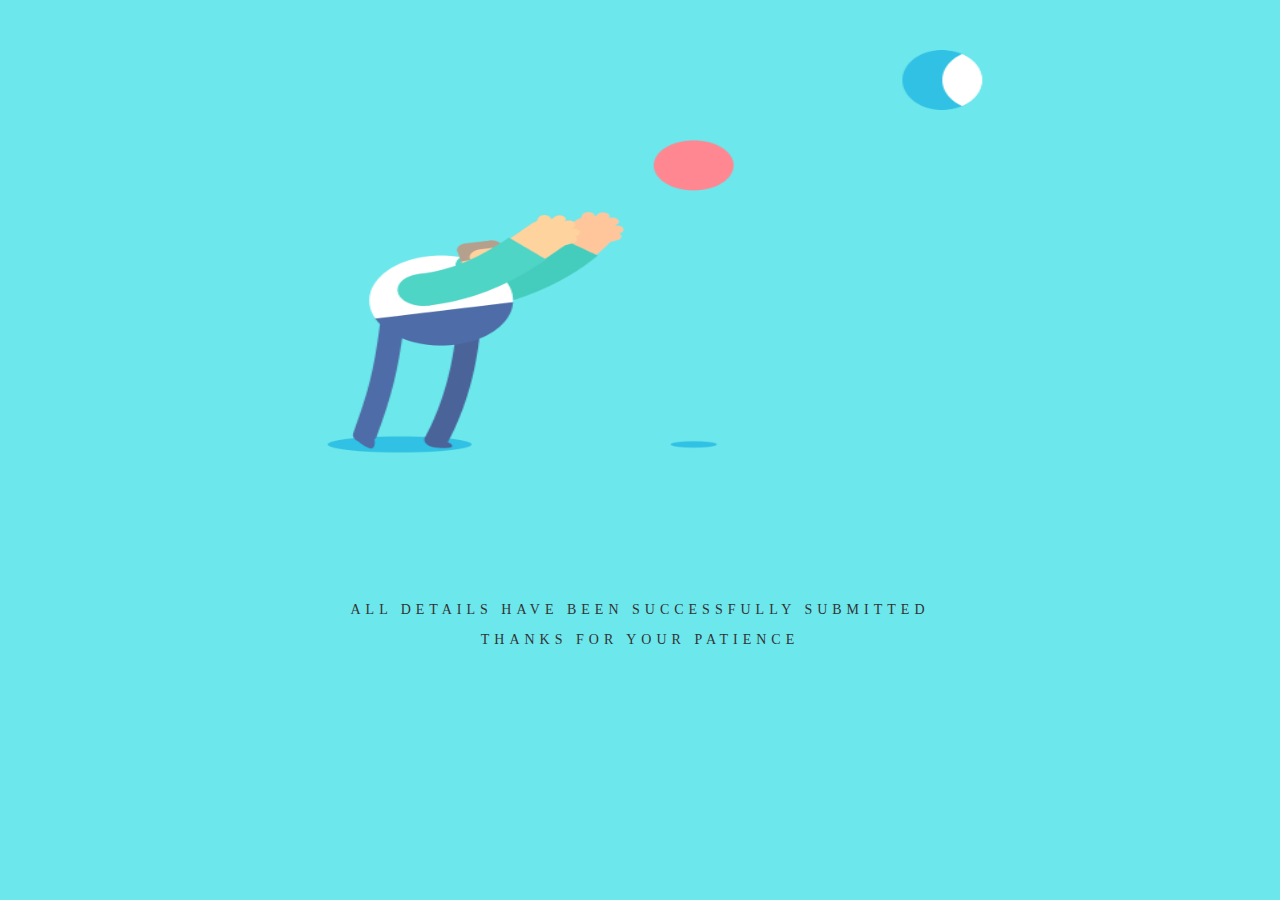
<file: index2.html>
<!DOCTYPE html>
<html lang="en">
<head>
  <title>ROSAT</title>
  <meta charset="utf-8">
  <meta name="viewport" content="width=device-width, initial-scale=1">
  <link href="css/style2.css" rel="stylesheet">
  <link href="bootstrap/css/bootstrap.min.css" rel="stylesheet">
  <script src="bootstrap/js/bootstrap.min.js"></script>
  <script src="https://ajax.googleapis.com/ajax/libs/jquery/1.12.4/jquery.min.js"></script>
  </head>
<body class="cont">
  <div class="container-fluid ">
    <div class="gif">
      <img src="images/giphy.gif" width="95%" height="500px">
    </div>
    <div class="row">
    <div class="col-md-2 col-sm-2 ol-lg-2"></div>
    <div class="text col-md-8 col-sm-8 col-lg-8">
      <p>All details have been successfully submitted</p>
      <p>Thanks for your patience</p>
  </div>
</div>
</div>




</body>
</html>
</file>
<file: css/style0.css>
body {
  heigth: 100vh;
  font-family: 'Slabo 27px', serif;
  background-color: #f3f3f3;
  background-image: url('../images/backg.jpeg');
  background-size: cover;
  background-repeat: no-repeat;

}
body .contain-all {
  display: -webkit-box;
  display: -ms-flexbox;
  display: flex;
  -webkit-box-pack: center;
      -ms-flex-pack: center;
          justify-content: center;
  -webkit-box-align: center;
      -ms-flex-align: center;
          align-items: center;
  min-height: 100vh;
  width: 100%;
}
body .contain-all .form-wrap {
  width: 80%;
  min-height: 50vh;
  background-color: #fff;
  box-shadow: 0 24px 46px -16px #212121 ;
}
body .contain-all .form-wrap .col-md-6 {
  padding: 2em;
  min-height: 374px;
}
body .contain-all .form-wrap .col-md-6.details {
  background-color: #5b5f7e;
  color: #fff;
}
body .contain-all .form-wrap .col-md-6 form h5 {
  text-transform: uppercase;
  letter-spacing: 5px;
  margin-bottom: 1em;
  display: block;
  text-align: center;
}
body .contain-all .form-wrap .col-md-6 form input {
  display: block;
  margin: 2em auto;
  width: 100%;
  border: none;
  outline: none !important;
  font-family: 'Slabo 27px', serif;
}
body .contain-all .form-wrap .col-md-6 form input[type='text'],
body .contain-all .form-wrap .col-md-6 form input[type='password'] {
  border-bottom: 2px solid rgba(91, 95, 126, 0.66);
  padding-left: 1em;
}
body .contain-all .form-wrap .col-md-6 form input[type='submit'] {
  background-color: #5b5f7e;
  color: #fff;
  font-size: 1.2em;
  padding: 0.3em auto;
}
body .jumbotron{
background-color:rgba(91, 95, 126, 0.66);
box-shadow: 0 24px 46px -16px #212121 ;
color: white;
}
</file>
<file: css/style1.css>
body {
  font-family: 'Slabo 27px', serif;
  background-color: #f3f3f3;
  background-image: url('../images/backg.jpeg');
  background-size: cover;
  background-repeat: no-repeat;

}
#section1 {padding:50px;color: #fff; background-color: rgba(30,126,229,0.48);}
#section2 {padding:50px;color: #fff; background-color:rgba(103, 58, 183, 0.46);;}
#section3 {padding:50px;color: #fff; background-color:  rgba(68, 71, 80, 0.61);}
.container1,.container2,.container3,
.container4,.container5,.container6,
.container7,.container8,.container9,
.container10,.container11,.container12,
.container13{
  margin: 0 auto;
  padding-left: 10px;
  padding-right: 10px;
  width: 60%;
}
#emailhelp{
  color:black;
}
.country{
  color: black;
}
.area{
color: black;
}
.btn{
  text-align: center;
  margin-left: 45%;
  margin-bottom: 50px;
}
h3{
  margin-bottom: 50px;
  margin-top: 30px;
}
h1{
  margin-bottom: 50px;
}
.nextButton{
  display: inline-block;
  padding: 1em;
  margin: 0 1em 0 auto;
  margin-left: 65%;

}
small{
  color: white;
}
.datalist{
  margin: 0;
  font: inherit;
  display: block;
  width: 100%;
  height: 34px;
  padding: 6px 12px;
  font-size: 14px;
  line-height: 1.42857143;
  color: #555;
  background-color: #fff;
  background-image: none;
  border: 1px solid #ccc;
  border-radius: 4px;
  -webkit-box-shadow: inset 0 1px 1px rgba(0,0,0,.075);
  box-shadow: inset 0 1px 1px rgba(0,0,0,.075);
  -webkit-transition: border-color ease-in-out .15s,-webkit-box-shadow ease-in-out .15s;
  -o-transition: border-color ease-in-out .15s,box-shadow ease-in-out .15s;
  transition: border-color ease-in-out .15s,box-shadow ease-in-out .15s;
}
.submit-button{
  border: none;
  background-color: transparent;
  border-radius: 50px;
  margin-top: 30px;
  margin-bottom: 30px;
  max-width: 60%;
  max-height: 60%;
  margin-left: 45%;
}
</file>
<file: css/style2.css>
.gif{
  margin-left: 80px;
  margin-right: 50px;
  margin-bottom: 100px;
}
.cont{
background-color: #6ce7ec;
font-family: 'Slabo 27px', serif;
text-transform: uppercase;
letter-spacing: 5px;
margin-bottom: 1em;
display: block;
text-align: center;
}
</file>
